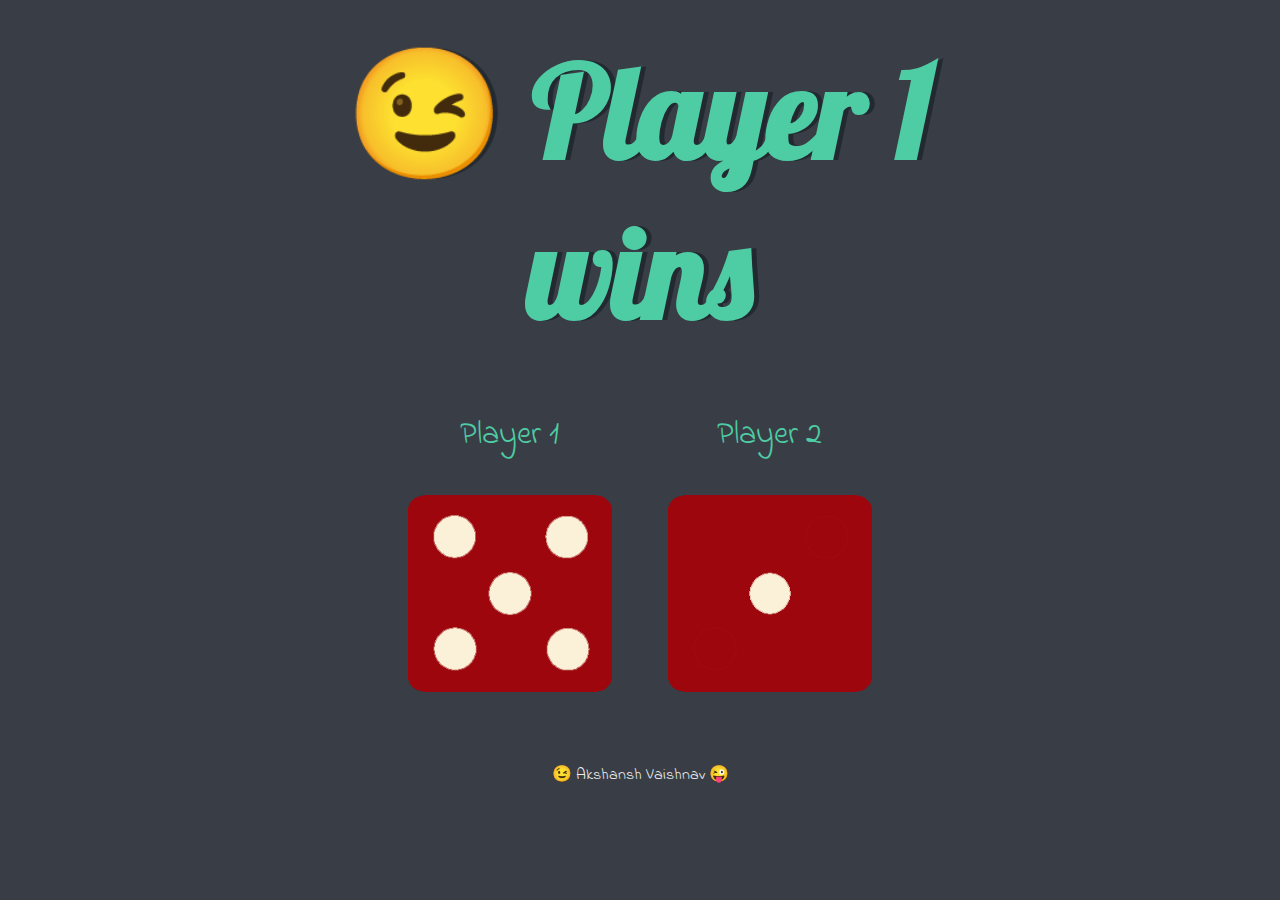
<file: games/dice game/index.html>
<!DOCTYPE html>
<html lang="en" dir="ltr">
  <head>
    <meta charset="utf-8">
    <title>Dicee</title>
    <link rel="stylesheet" href="styles.css">
    <link href="https://fonts.googleapis.com/css?family=Indie+Flower|Lobster" rel="stylesheet">

  </head>
  <body>

    <div class="container">
      <h1>Refresh Me</h1>

      <div class="dice">
        <p>Player 1</p>
        <img class="img1" src="images/dice6.png">
      </div>

      <div class="dice">
        <p>Player 2</p>
        <img class="img2" src="images/dice6.png">
      </div>

    </div>

    <script src="index.js">

    </script>

  </body>

  <footer>
    😉  Akshansh Vaishnav  😜
  </footer>

</html>
</file>
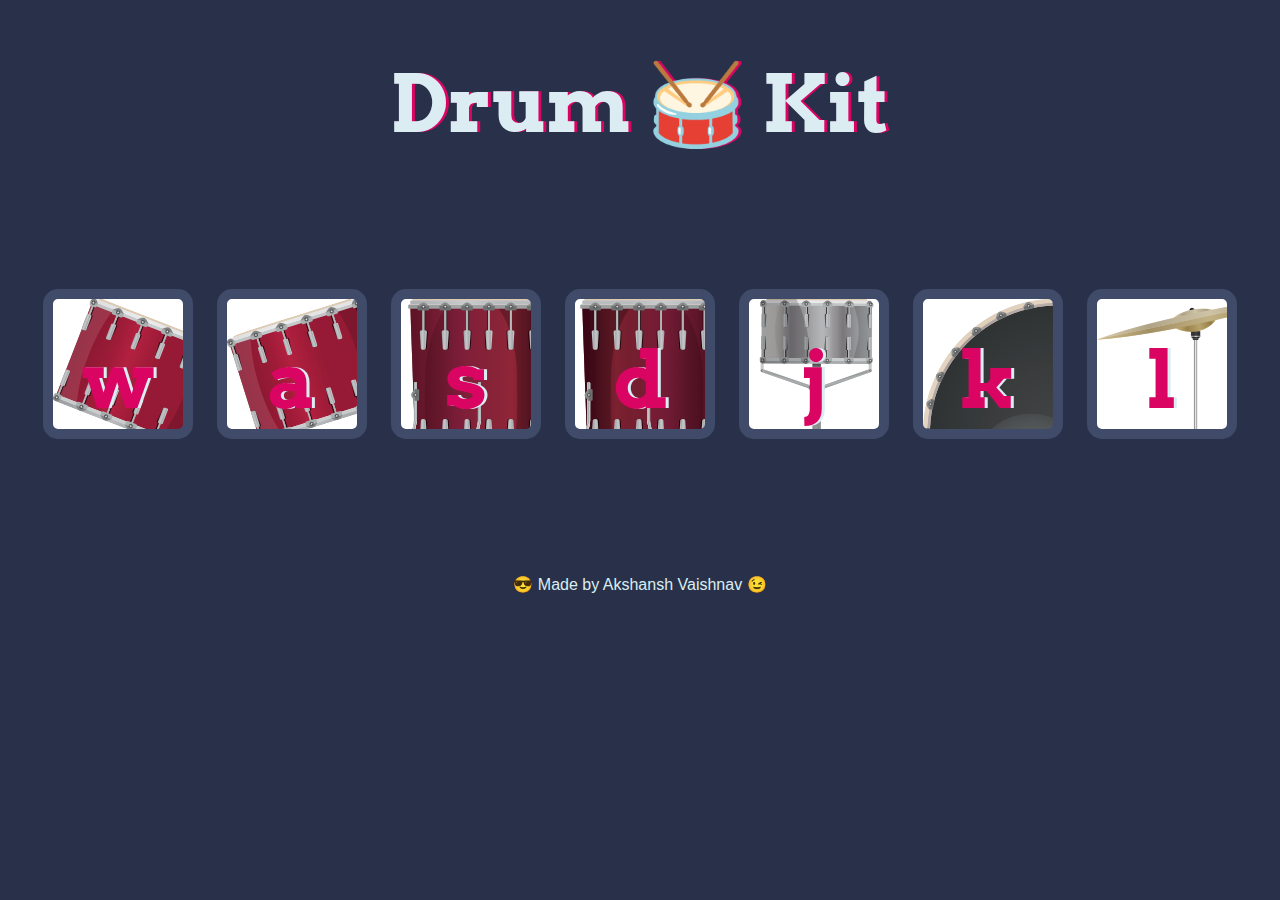
<file: games/drum kit/index.html>
<!DOCTYPE html>
<html lang="en" dir="ltr">

<head>
  <meta charset="utf-8">
  <title>Drum Kit</title>
  <link rel="stylesheet" href="styles.css">
  <link href="https://fonts.googleapis.com/css?family=Arvo" rel="stylesheet">
</head>

<body>

  <h1 id="title">Drum 🥁 Kit</h1>
  <div class="set">
    <button class="w drum">w</button>
    <button class="a drum">a</button>
    <button class="s drum">s</button>
    <button class="d drum">d</button>
    <button class="j drum">j</button>
    <button class="k drum">k</button>
    <button class="l drum">l</button>
  </div>


  <footer>
    😎 Made by Akshansh Vaishnav 😉
  </footer>

  <script src="index.js" charset="utf-8"></script>

</body>

</html>
</file>
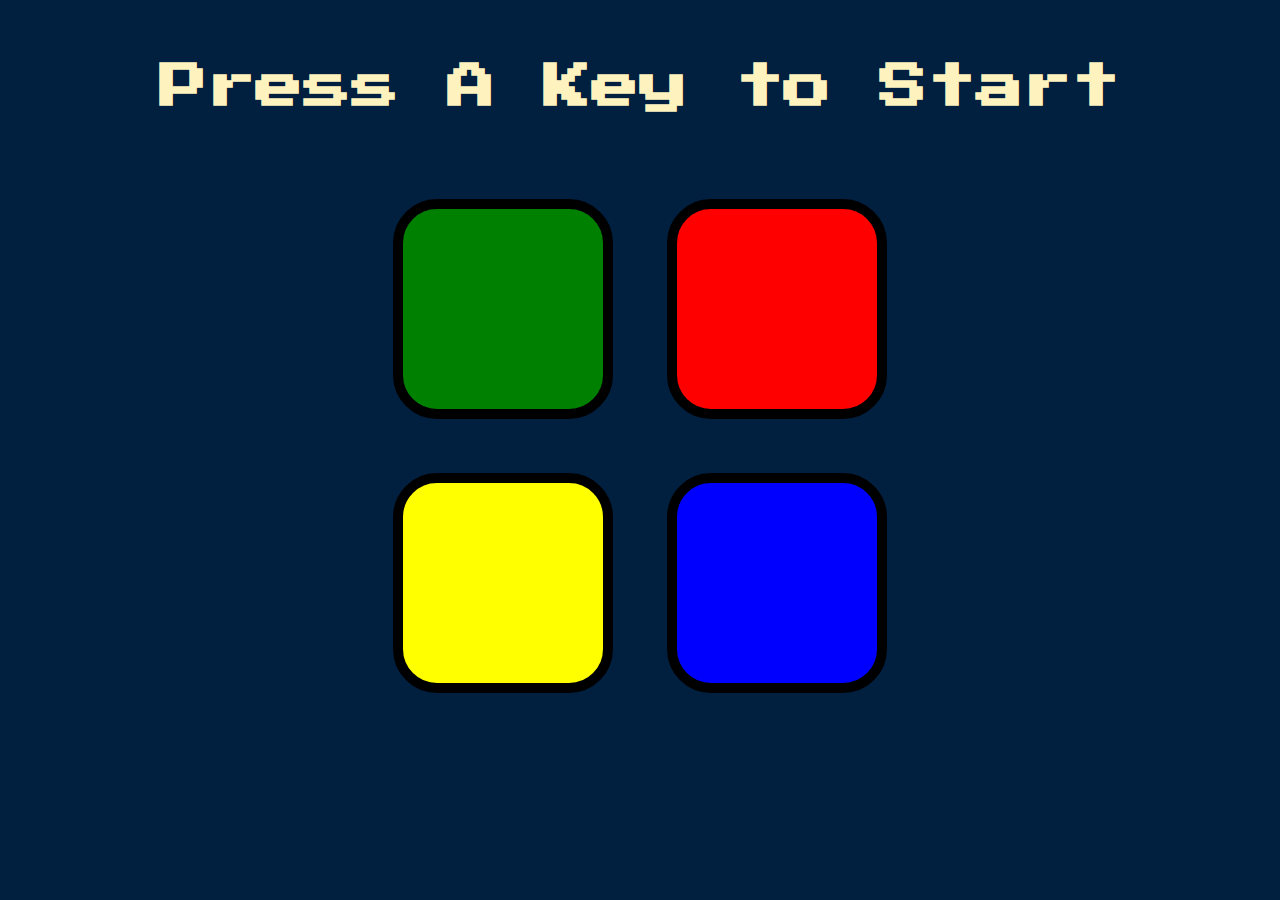
<file: games/simon game/index.html>
<!DOCTYPE html>
<html lang="en" dir="ltr">

<head>
  <meta charset="utf-8">
  <title>Simon</title>
  <link rel="stylesheet" href="styles.css">
  <link href="https://fonts.googleapis.com/css?family=Press+Start+2P" rel="stylesheet">
</head>

<body>
  <h1 id="level-title">Press A Key to Start</h1>
  <div class="container">
    <div lass="row">

      <div type="button" id="green" class="btn green">

      </div>

      <div type="button" id="red" class="btn red">

      </div>
    </div>

    <div class="row">

      <div type="button" id="yellow" class="btn yellow">

      </div>
      <div type="button" id="blue" class="btn blue">

      </div>

    </div>

  </div>

  <script src="https://ajax.googleapis.com/ajax/libs/jquery/3.3.1/jquery.min.js"></script>
  <script src="game.js" charset="utf-8"></script>

</body>

</html>
</file>
<file: games/dice game/styles.css>
.container {
  width: 70%;
  margin: auto;
  text-align: center;
}

.dice {
  text-align: center;
  display: inline-block;

}

body {
  background-color: #393E46;
}

h1 {
  margin: 30px;
  font-family: 'Lobster', cursive;
  text-shadow: 5px 0 #232931;
  font-size: 8rem;
  color: #4ECCA3;
}

p {
  font-size: 2rem;
  color: #4ECCA3;
  font-family: 'Indie Flower', cursive;
}

img {
  width: 80%;
}

footer {
  margin-top: 5%;
  color: #EEEEEE;
  text-align: center;
  font-family: 'Indie Flower', cursive;

}
</file>
<file: games/drum kit/styles.css>
body {
  text-align: center;
  background-color: #283149;
}

h1 {
  font-size: 5rem;
  color: #DBEDF3;
  font-family: "Arvo", cursive;
  text-shadow: 3px 0 #DA0463;

}

footer {
  color: #DBEDF3;
  font-family: sans-serif;
}

.w {
 background-image: url(images/tom1.png);
}

.a {
 background-image: url(images/tom2.png);
}

.s {
 background-image: url(images/tom3.png);
}

.d {
 background-image: url(images/tom4.png);
}

.j {
 background-image: url(images/snare.png);
}

.k {
 background-image: url(images/kick.png);
}

.l {
 background-image: url(images/crash.png);
}

.set {
  margin: 10% auto;
}

.game-over {
  background-color: red;
  opacity: 0.8;
}

.pressed {
  box-shadow: 0 3px 4px 0 #DBEDF3;
  opacity: 0.5;
}

.red {
  color: red;
}

.drum {
  outline: none;
  border: 10px solid #404B69;
  font-size: 5rem;
  font-family: 'Arvo', cursive;
  line-height: 2;
  font-weight: 900;
  color: #DA0463;
  text-shadow: 3px 0 #DBEDF3;
  border-radius: 15px;
  display: inline-block;
  width: 150px;
  height: 150px;
  text-align: center;
  margin: 10px;
  background-color: white;
}
</file>
<file: games/simon game/styles.css>
body {
  text-align: center;
  background-color: #011F3F;
}

#level-title {
  font-family: 'Press Start 2P', cursive;
  font-size: 3rem;
  margin:  5%;
  color: #FEF2BF;
}

.container {
  display: block;
  width: 50%;
  margin: auto;

}

.btn {
  margin: 25px;
  display: inline-block;
  height: 200px;
  width: 200px;
  border: 10px solid black;
  border-radius: 20%;
}

.game-over {
  background-color: red;
  opacity: 0.8;
}

.red {
  background-color: red;
}

.green {
  background-color: green;
}

.blue {
  background-color: blue;
}

.yellow {
  background-color: yellow;
}

.pressed {
  box-shadow: 0 0 20px white;
  background-color: grey;
}
</file>
